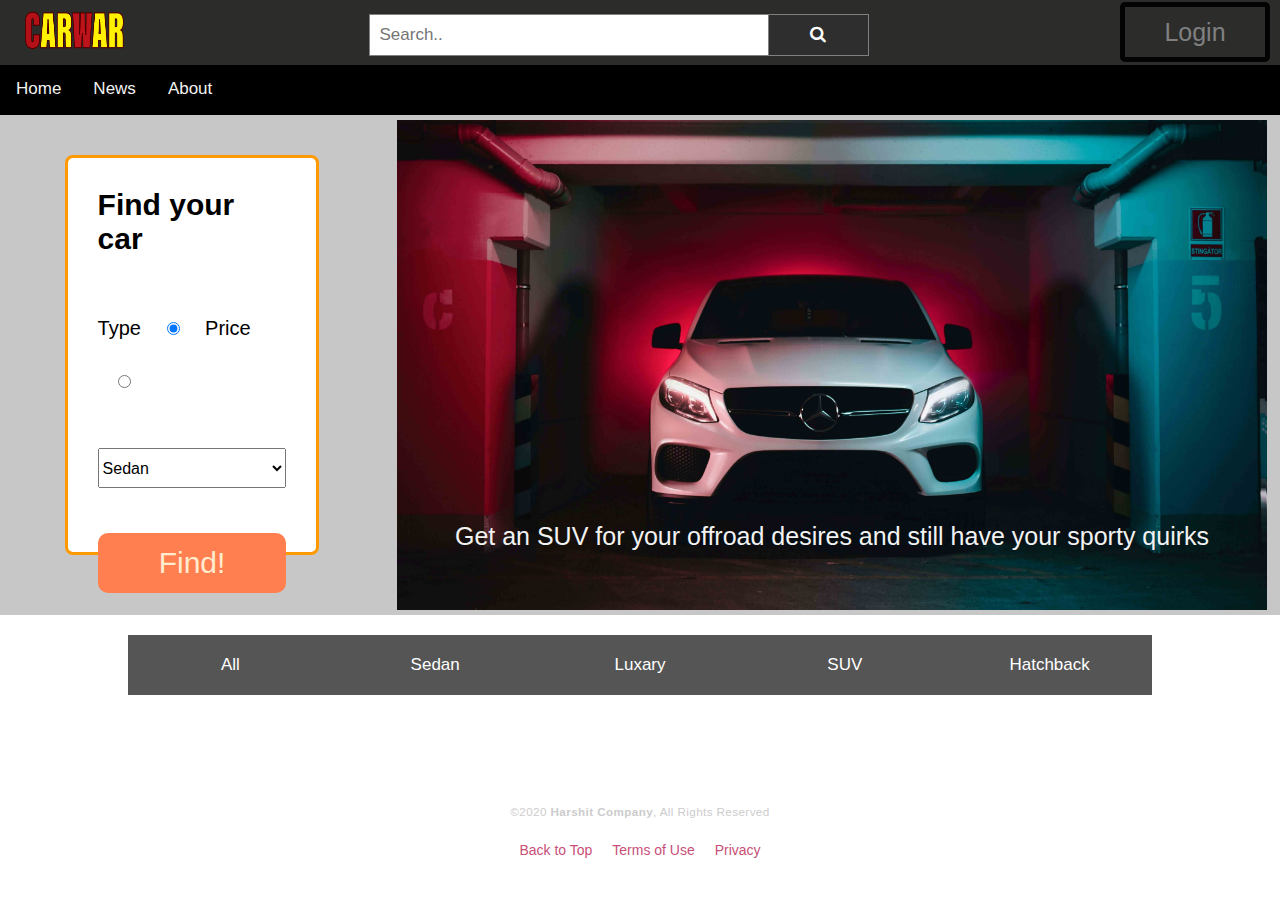
<file: index.html>
<!DOCTYPE html>
<html lang="en">
<head>
    <meta charset="UTF-8">
    <meta name="viewport" content="width=device-width, initial-scale=1.0">
    <link rel="stylesheet" href="style.css">
    <link rel="stylesheet" href="https://cdnjs.cloudflare.com/ajax/libs/font-awesome/4.7.0/css/font-awesome.min.css">
    
    <title>carwar</title>
</head>
<body>

    <div class="header">
        <div id="icon">
            <img src="media/title-icon.png" alt="carwar" id="ico">
        </div>
        <div id="search">
            <form class="search" action="search(a)">
                <input type="text" placeholder="Search.." name="search2" id="search-val">
                <button type="submit"><i class="fa fa-search"></i></button>
            </form>
        </div>
        <div id="login">
            <button id="login-button" onclick="document.getElementById('popup-div').style.display='block'"">Login</button><br>
            <button id="signup-button" onclick="document.getElementById('popup-div-signup').style.display='block'">Signup</button>

            <div id="popup-div" class="modal">
                <form class="modal-content animate" action="index.html" method="post">
                
                    <div class="imgcontainer">
                        <span onclick="document.getElementById('popup-div').style.display='none'" class="close" title="Close Modal">&times;</span>
                        <img src="media/avatar-login.png" alt="Avatar" class="avatar">
                    </div>
            
                    <div class="container">
                        <label for="uname"><b>Username</b></label>
                        <input type="text" placeholder="Enter Username" name="uname" required>
            
                        <label for="psw"><b>Password</b></label>
                        <input type="password" placeholder="Enter Password" name="psw" required>
                    
                        <button type="submit" id="login-popup-button">Login</button>
                        <label>
                            <input type="checkbox" checked="checked" name="remember"> Remember me
                        </label>
                    </div>
            
                    <div class="container" style="background-color:#f1f1f1">
                        <button type="button" onclick="document.getElementById('popup-div').style.display='none'" class="cancelbtn">Cancel</button>
                        <span class="psw">Forgot <a href="#">password?</a></span>
                    </div>
                </form>
            </div>

            <div id="popup-div-signup" class="modal">
                <span onclick="document.getElementById('popup-div-signup').style.display='none'" class="close" title="Close Modal">&times;</span>
                <form class="modal-content animate" action="index.html">
                    <div class="container1 padding-con">
                        <h1>Sign Up</h1>
                        <p>Please fill in this form to create an account.</p>
                        <hr>
                        <label for="email"><b>Email</b></label>
                        <input type="text" placeholder="Enter Email" name="email" required>
              
                        <label for="psw"><b>Password</b></label>
                        <input type="password" placeholder="Enter Password" name="psw" required>
              
                        <label for="psw-repeat"><b>Repeat Password</b></label>
                        <input type="password" placeholder="Repeat Password" name="psw-repeat" required>
                    
                        <label>
                            <input type="checkbox" checked="checked" name="remember" style="margin-bottom:15px"> Remember me
                        </label>
              
                        <p>By creating an account you agree to our <a href="#" style="color:dodgerblue">Terms & Privacy</a>.</p>
              
                        <div class="clearfix">
                            <button type="button" onclick="document.getElementById('popup-div-signup').style.display='none'" class="cancelbtn" id="cancelbtn">Cancel</button>
                            <button type="submit" class="signupbtn">Sign Up</button>
                        </div>
                    </div>
                </form>
              </div>

        </div>
    </div>

    <div class="navbar">
        <div id="horizontal-nav">
            <a href="index.html" id="home">Home</a>
            <a href="news.html" id="news">News</a>
            <a href="about.html" id="about">About</a>
        </div>
    </div>

    <div class="body">
        <div class="row">
            <div class="col1">
                <div id="find-car">
                    <h2>Find your car</h2><br><br>
                    <label for="type">Type</label>
                    <input type="radio" name="detail" id="type" onclick="fun12();" checked>
                    <label for="price">Price</label>
                    <input type="radio" name="detail" id="price" onclick="fun21();">

                    <select name="detail" id="type1">
                        <option value="Sedan">Sedan</option>
                        <option value="Luxary">Luxary</option>
                        <option value="SUV">SUV</option>
                        <option value="Hatchback">Hatchback</option>
                    </select>

                    <select name="detail" id="type2" style="display: none;">
                        <option value="1L">1L to 5L</option>
                        <option value="5L">5l to 10L</option>
                        <option value="10L">10L to 20L</option>
                        <option value="20l">20L to 30L</option>
                    </select>

                    <button id="find">Find!</button>

                </div>
            </div>
            <div class="col2">
                <div class="slideshow-container">

                    <div class="mySlides fade">
                        <img src="media/image-0-compressed.jpg">
                        <div class="text">Get an SUV for your offroad desires and still have your sporty quirks</div>
                    </div>
                    
                    <div class="mySlides fade">
                        <img src="media/image-1-compressed.jpg">
                        <div class="text">The budget ride. Get your hatchback today.</div>
                    </div>
                    
                    <div class="mySlides fade">
                        <img src="media/image-2-compressed.jpg">
                        <div class="text">A Sedan is all you need for that sporty but extra space</div>
                    </div>

                </div>
                    
            </div>
        </div>

        <div class="sorting">
            <button class="tablink" id="all-button" onclick="op('all', this, 'grey');scrollIntoView();" id="default">All</button>
            <button class="tablink" onclick="op('sedan', this, 'red');scrollIntoView();">Sedan</button>
            <button class="tablink" onclick="op('luxary', this, 'green');scrollIntoView();">Luxary</button>
            <button class="tablink" onclick="op('suv', this, 'blue');scrollIntoView();">SUV</button>
            <button class="tablink" onclick="op('hatch', this, 'orange');scrollIntoView();">Hatchback</button>

            <div id="all" class="tabcontent">
            </div>

            <div id="sedan" class="tabcontent">
            </div>

            <div id="luxary" class="tabcontent">
            </div>
    
            <div id="suv" class="tabcontent">
            </div>

            <div id="hatch" class="tabcontent">
            </div>

            <div class="container">
                <div class="filterDiv sedan">
                    <img src="media/amaze_360x240.webp" alt="amaze">
                    <h4>Amaze</h4>
                    <span>Rs. 6,50,000</span>
                </div>
                <div class="filterDiv sedan">
                    <img src="media/amaze_360x240.webp" alt="amaze">
                    <h4>Amaze</h4>
                    <span>Rs. 6,50,000</span>
                </div>
                <div class="filterDiv sedan">
                    <img src="media/amaze_360x240.webp" alt="amaze">
                    <h4>Amaze</h4>
                    <span>Rs. 6,50,000</span></div>
                <div class="filterDiv sedan">
                    <img src="media/amaze_360x240.webp" alt="amaze">
                    <h4>Amaze</h4>
                    <span>Rs. 6,50,000</span></div>
                <div class="filterDiv sedan">
                    <img src="media/amaze_360x240.webp" alt="amaze">
                    <h4>Amaze</h4>
                    <span>Rs. 6,50,000</span>
                </div>
                
                <div class="filterDiv luxary">
                    <img src="media/rs7-2_360x240.webp" alt="rs7-2_360x240">
                    <h4>Audi RS7</h4>
                    <span>Rs. 112,50,000</span>
                </div>
                <div class="filterDiv luxary">
                    <img src="media/rs7-2_360x240.webp" alt="rs7-2_360x240">
                    <h4>Audi RS7</h4>
                    <span>Rs. 112,50,000</span>
                </div>
                <div class="filterDiv luxary">
                    <img src="media/rs7-2_360x240.webp" alt="rs7-2_360x240">
                    <h4>Audi RS7</h4>
                    <span>Rs. 112,50,000</span>
                </div>
                <div class="filterDiv luxary">
                    <img src="media/rs7-2_360x240.webp" alt="rs7-2_360x240">
                    <h4>Audi RS7</h4>
                    <span>Rs. 112,50,000</span>
                </div>
                <div class="filterDiv luxary">
                    <img src="media/rs7-2_360x240.webp" alt="rs7-2_360x240">
                    <h4>Audi RS7</h4>
                    <span>Rs. 112,50,000</span>
                </div>
                
                <div class="filterDiv suv">
                    <img src="media/kwid_360x240.webp" alt="Kia Seltos">
                    <h4>Kia Seltos</h4>
                    <span>Rs. 12,50,000</span>
                </div>
                <div class="filterDiv suv">
                    <img src="media/kwid_360x240.webp" alt="Kia Seltos">
                    <h4>Kia Seltos</h4>
                    <span>Rs. 12,50,000</span>
                </div>
                <div class="filterDiv suv">
                    <img src="media/kwid_360x240.webp" alt="Kia Seltos">
                    <h4>Kia Seltos</h4>
                    <span>Rs. 12,50,000</span>
                </div>
                <div class="filterDiv suv">
                    <img src="media/kwid_360x240.webp" alt="Kia Seltos">
                    <h4>Kia Seltos</h4>
                    <span>Rs. 12,50,000</span>
                </div>
                <div class="filterDiv suv">
                    <img src="media/kwid_360x240.webp" alt="Kia Seltos">
                    <h4>Kia Seltos</h4>
                    <span>Rs. 12,50,000</span>
                </div>

                <div class="filterDiv hatch">
                    <img src="media/maruti-baleno-rgt_360x240.webp" alt="maruti baleno">
                    <h4>Maruti Baleno</h4>
                    <span>Rs. 2,50,000</span>
                </div>
                <div class="filterDiv hatch">
                    <img src="media/maruti-celerio_360x240.webp" alt="maruti celerio">
                    <h4>Maruti Celerio</h4>
                    <span>Rs. 2,50,000</span>
                </div>
                <div class="filterDiv hatch">
                    <img src="media/maruti-suzuki-wagon-r-new_360x240.webp" alt="maruti suzuki">
                    <h4>Maruti Suzuki Wagon R</h4>
                    <span>Rs. 2,50,000</span>
                </div>
                <div class="filterDiv hatch">
                    <img src="media/swift_360x240.webp" alt="swift">
                    <h4>Swift Desire</h4>
                    <span>Rs. 2,50,000</span>
                </div>
                <div class="filterDiv hatch">
                    <img src="media/tata-altroz_360x240.webp" alt="tata altroz">
                    <h4>Tata Altroz</h4>
                    <span>Rs. 2,50,000</span>
                </div>
                
            </div>

        </div>

    </div>

    <div class="footer">
        <footer>
            <div class="wrapper">
              <small>&copy;2020 <strong>Harshit Company</strong>, All Rights Reserved</small>
              <nav class="footer-nav">
                <a href="#">Back to Top</a>
                <a href="#">Terms of Use</a>
                <a href="#">Privacy</a>
              </nav>
            </div>
          </footer>
    </div>

    <script>
        var slideIndex = 0;
        showSlides();

        function showSlides() {
            var i;
            var slides = document.getElementsByClassName("mySlides");
            for (i = 0; i < slides.length; i++) {
                slides[i].style.display = "none";  
            }
            slideIndex++;
            if (slideIndex > slides.length) {slideIndex = 1}
            slides[slideIndex-1].style.display = "block";
            setTimeout(showSlides, 5000);
        }

        function fun12() {
            document.getElementById("type2").style.display = "none";
            document.getElementById("type1").style.display = "block";
        }

        function fun21() {
            document.getElementById("type1").style.display = "none";
            document.getElementById("type2").style.display = "block";
        }

        document.getElementById("default").click();

    </script>

    <script src="script.js"></script>
</body>
</html>
</file>
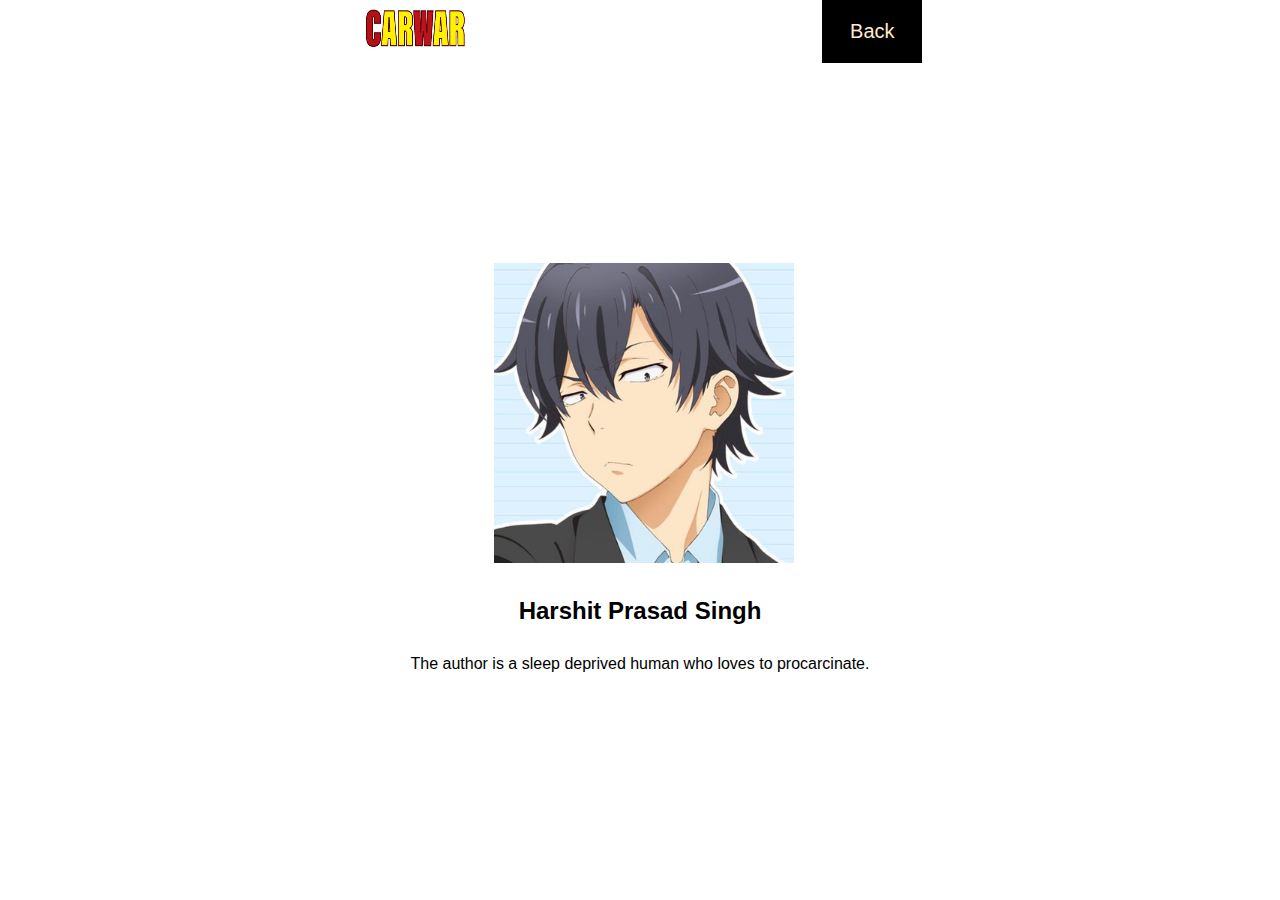
<file: about.html>
<!DOCTYPE html>
<html lang="en">
<head>
    <meta charset="UTF-8">
    <meta name="viewport" content="width=device-width, initial-scale=1.0">
    <title>About</title>
    <style>
        * {
            margin: 0;
            padding: 0;
            box-sizing: border-box;
        }

        body {
            font-family: Arial, Helvetica, sans-serif;
            text-align: center;
        }

        .header {
            display: flex;
            justify-content: space-evenly;
        }

        img {
            height: 60px;
            width: 100px;
            margin-left: 7px;
        }

        a {
            text-decoration: none;
            font-size: 20px;
            padding: 20px;
            color: blanchedalmond;
            background-color: black;
            width: 100px;
        }

        #author1 {
            height: 300px;
            width: 300px;
            margin-top: 200px;
        }

        h2 {   
            padding: 30px;
        }
    </style>
</head>
<body>
    <div class="header">
        <img src="media/title-icon.png" alt="icon">
        <a href="index.html">Back</a>
    </div>

    <img src="media/llykdfwtbrb31.jpg" alt="author" id="author1">
    <br>
    <h2>Harshit Prasad Singh</h2>
    <p>The author is a sleep deprived human who loves to procarcinate.</p>
</body>
</html>
</file>
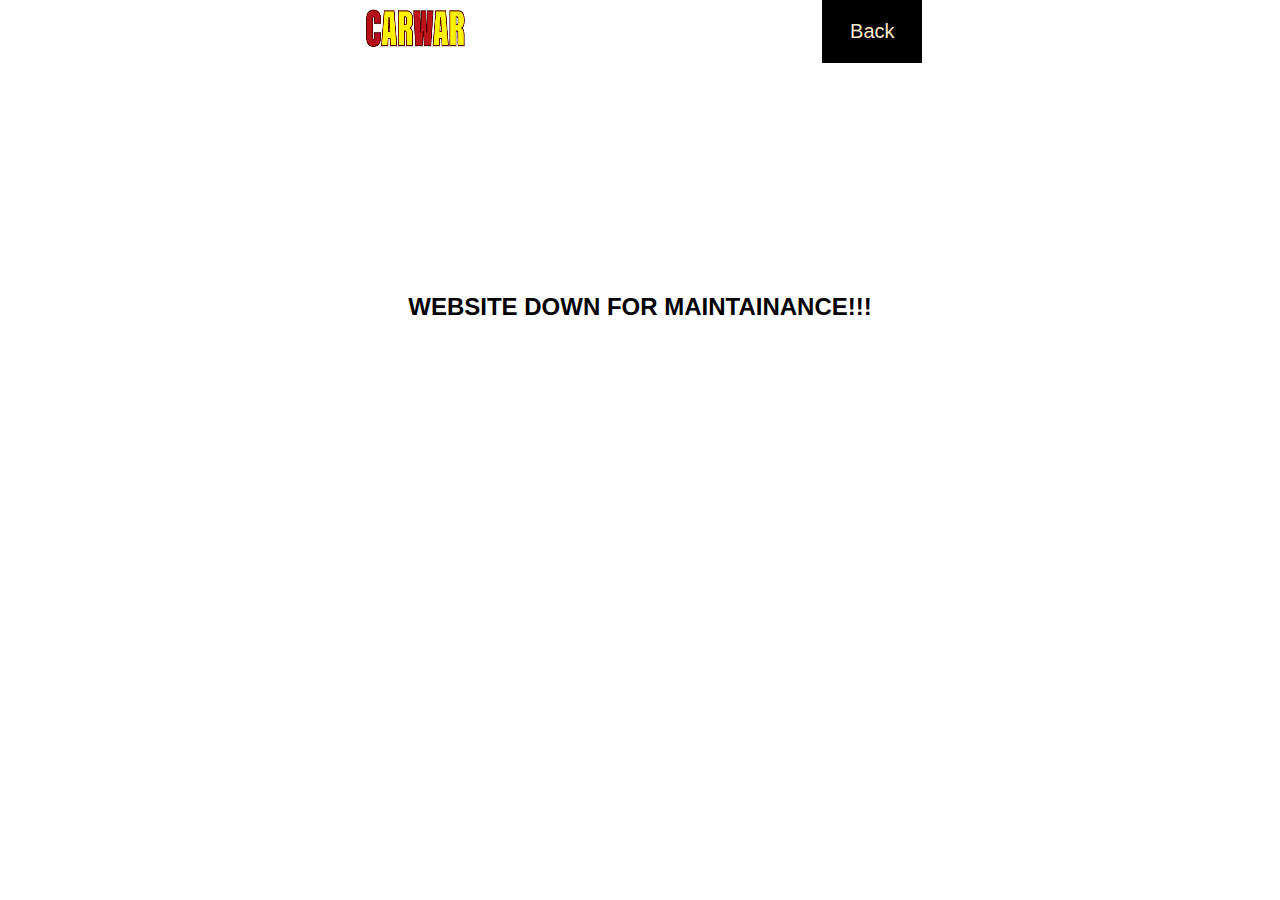
<file: news.html>
<!DOCTYPE html>
<html lang="en">
<head>
    <meta charset="UTF-8">
    <meta name="viewport" content="width=device-width, initial-scale=1.0">
    <title>News</title>
    <style>
        * {
            margin: 0;
            padding: 0;
            box-sizing: border-box;
        }

        body {
            font-family: Arial, Helvetica, sans-serif;
            text-align: center;
        }

        .header {
            display: flex;
            justify-content: space-evenly;
        }

        img {
            height: 60px;
            width: 100px;
            margin-left: 7px;
        }

        a {
            text-decoration: none;
            font-size: 20px;
            padding: 20px;
            color: blanchedalmond;
            background-color: black;
            width: 100px;
        }

        h2 {   
            margin-top: 200px;
            padding: 30px;
        }
    </style>
</head>
<body>
    <div class="header">
        <img src="media/title-icon.png" alt="icon">
        <a href="index.html">Back</a>
    </div>

    <h2>WEBSITE DOWN FOR MAINTAINANCE!!!</h2>
</body>
</html>
</file>
<file: style.css>
* {
    margin: 0;
    padding: 0;
    box-sizing: border-box;
}

body {
    font-family: Arial, Helvetica, sans-serif;
}

.header {
    width: 100%;
    padding: 2px 10px;
    height: 65px;
    background-color: rgb(44, 44, 43);
    display: flex;
}

#icon, #ico {
    height: 60px;
    width: 100px;
    margin-left: 7px;
}

#search, .search {
    padding-top: 2px;
    margin: auto;
    width: 500px;
    display: flex;
}

form.search input[type=text] {
    padding: 10px;
    font-size: 17px;
    border: 1px solid grey;
    float: left;
    width: 80%;
    background: #ffffff;
}
  
form.search button {
    float: left;
    width: 20%;
    margin-top: 8px;
    margin-bottom: 8px;
    padding: 10px;
    background: #2e2e2e;
    color: white;
    font-size: 17px;
    border: 1px solid grey;
    border-left: none;
    cursor: pointer;
}
  
form.search button:hover {
    background: #0b7dda;
}
  
form.search::after {
    content: "";
    clear: both;
    display: table;
}

#login {
    height: 100%;
    width: 150px;
}

#login-button, #signup-button {
    text-decoration: none;
    height: 60px;
    width: 150px;
    font-size: 25px;
    color: grey;
    background-color: rgb(44, 44, 43);
    border-radius: 5px;
    border-style: solid;
    border-width: 5px;
    border-color: rgb(3, 3, 3);
}

#login-button:hover {
    border-bottom-style: none;
}

#signup-button {
    float: right;
    position: absolute;
    display: none;
}

#login:hover #signup-button{
    display: block;
    border-top-style: none;
    border-top-left-radius: 0;
    border-top-right-radius: 0;
}

#login:hover #login-button{
    border-bottom-style: none;
    border-bottom-left-radius: 0;
    border-bottom-right-radius: 0;
}

input[type=text], input[type=password] {
    width: 100%;
    padding: 12px 20px;
    margin: 8px 0;
    display: inline-block;
    border: 1px solid #ccc;
    box-sizing: border-box;
}
  
#login-popup-button, .cancelbtn, .signupbtn {
    background-color: #4CAF50;
    color: white;
    padding: 14px 20px;
    margin: 8px 0;
    border: none;
    cursor: pointer;
    width: 100%;
}
  
#login-popup-button:hover {
    opacity: 0.8;
}

.cancelbtn {
    width: auto;
    padding: 10px 18px;
    background-color: #f44336;
}
  
.imgcontainer {
    text-align: center;
    margin: 24px 0 12px 0;
    position: relative;
}
  
img.avatar {
    width: 20%;
    border-radius: 50%;
}
  
.container, .padding-con {
    padding: 16px;
}
  
span.psw {
    float: right;
    padding-top: 16px;
}
  
.modal {
    display: none;
    position: fixed;
    z-index: 1;
    left: 0;
    top: 0;
    width: 100%;
    height: 100%;
    overflow: auto;
    background-color: rgb(0,0,0);
    background-color: rgba(0,0,0,0.4);
    padding-top: 60px;
}
  
.modal-content {
    background-color: #fefefe;
    margin: 5% auto 15% auto;
    border: 1px solid #888;
    width: 50%;
}

#cancelbtn {
    padding: 14px 20px;
    background-color: #f44336;
}

.signupbtn, #cancelbtn {
    float: left;
    width: 50%;
}

hr {
    border: 1px solid #f1f1f1;
    margin-bottom: 25px;
}

.clearfix::after {
    content: "";
    clear: both;
    display: table;
}

.close {
    position: absolute;
    right: 25px;
    top: 0;
    color: #000;
    font-size: 35px;
    font-weight: bold;
}
  
.close:hover, .close:focus {
    color: red;
    cursor: pointer;
}
  
.animate {
    -webkit-animation: animatezoom 0.6s;
    animation: animatezoom 0.6s
}
  
@-webkit-keyframes animatezoom {
    from {-webkit-transform: scale(0)} 
    to {-webkit-transform: scale(1)}
}
    
@keyframes animatezoom {
    from {transform: scale(0)} 
    to {transform: scale(1)}
}
  
@media screen and (max-width: 412px) {
    span.psw {
       display: block;
       float: none;
    }
    
    .cancelbtn, .signupbtn {
       width: 100%;
    }

    .col1 {
        width: 100%;
    }

    .col2 {
        width: 100%;
    }

}

#horizontal-nav {
    width: 100%;
    height: 50px;
    float: left;
    background-color: black;
}

#horizontal-nav a {
    float: left;
    color: #f2f2f2;
    text-align: center;
    padding: 14px 16px;
    text-decoration: none;
    font-size: 17px;

}

#horizontal-nav a:hover {
    background-color: #ddd;
    color: black;
}

#contact {
    float: right;
}

.col1 {
    float: left;
    width: 30%;
    padding: 10px;
    height: 500px;
    background-color: rgb(199, 199, 199);
}

.col2 {
    float: left;
    width: 70%;
    height: 500px;
    background-color: rgb(199, 199, 199);
}

.row:after {
    content: "";
    display: table;
    clear: both;
}

#find-car {
    width: 70%;
    height: 400px;
    padding: 30px;
    margin: 30px auto;
    background-color: white;
    font-size: 20px;
    border-radius: 8px;
    border-style: solid;
    border-width: 3px;
    border-color: rgb(255, 153, 0);
    
}

input[type=radio] {
    padding: 20px;
    margin: 20px;
}

.sorting {
    margin: 20px auto;
    max-width: 80%;
}

#find-car select {
    width: 100%;
    height: 40px;
    margin: 5px auto;
    margin-top: 40px;
    font-size: 16px;
}

#find {
    width: 100%;
    margin-top: 40px;
    height: 60px;
    font-size: 30px;
    color: blanchedalmond;
    background-color: coral;
    border-radius: 10px;
    border: none;
    outline: none;
}

#find:hover {
    box-shadow: inset 0px 2px rgba(19, 18, 18, 0.438);
}

.mySlides {display: none;}

.slideshow-container {
  width: 100%;
  margin: 0 auto;
  text-align: center;
}

.slideshow-container img {
    height: 490px;
    margin-top: 5px;
}

.text {
  color: #f2f2f2;
  font-size: 25px;
  padding: 8px 12px;
  position: relative;
  bottom: 100px;
  width: 100%;
  text-align: center;
}

.active {
  background-color: #717171;
}

.fade {
  -webkit-animation-name: fade;
  -webkit-animation-duration: 1.5s;
  animation-name: fade;
  animation-duration: 1.5s;
}

@-webkit-keyframes fade {
  from {opacity: .4} 
  to {opacity: 1}
}

@keyframes fade {
  from {opacity: .4} 
  to {opacity: 1}
}


.tablink {
    background-color: #555;
    color: white;
    float: left;
    border: none;
    outline: none;
    cursor: pointer;
    padding: 20px 10px;
    font-size: 17px;
    width: 20%;
}
  
.tablink:hover {
    background-color: #777;
}

.tabcontent {
    color: white;
    display: none;
    height: 100%;
}


#all {background-color: rgb(218, 218, 218);}
#sedan {background-color: red;}
#luxary {background-color: green;}
#suv {background-color: blue;}
#hatch {background-color: orange;}

.filterDiv {
    width: 40%;
    text-align: center;
    margin: 20px;
    display: none;
    border: solid;
    padding: 30px;
    border-radius: 5px;
}
h4 {
    font-size: 30px;
    margin: 30px;
}

.filterDiv span {
    font-size: 20px;
    margin: 30px;
    padding: 20px;
    background-color: greenyellow;
    border: grey;
    border-radius: 3px;
    border-width: 3px;
}
  
.show {
    display: inline-block;
}
  
.container {
    margin: 40px auto;
    overflow: hidden;
    display: flex;
    flex-wrap: wrap;
    justify-content: center;
}

strong {
    font-weight: 700;
  }
  
footer {
    background: url('https://orange.codeberryschool.com/content/images/project-assets/simple-footer.png') repeat center;
    display: table;
    width: 100%;
    height: 8rem;
    text-align: center;
    padding: 1rem;
    font-family: 'Arial', sans-serif;
    font-size: .875rem;
}
  
.wrapper {
    display: table-cell;
    vertical-align: middle;
}
  
footer small {
    color: #ccc;
    letter-spacing: .025rem;
    margin-bottom: 1.5rem;
    display: block;
}
  
.footer-nav a {
    color: #c74f78;
    text-decoration: none;
    margin: 0 .5rem;
    display: inline-block;
}
  
.footer-nav a:hover {
    color: #f26896;
    transition: color .15s ease-in-out;
}
</file>
